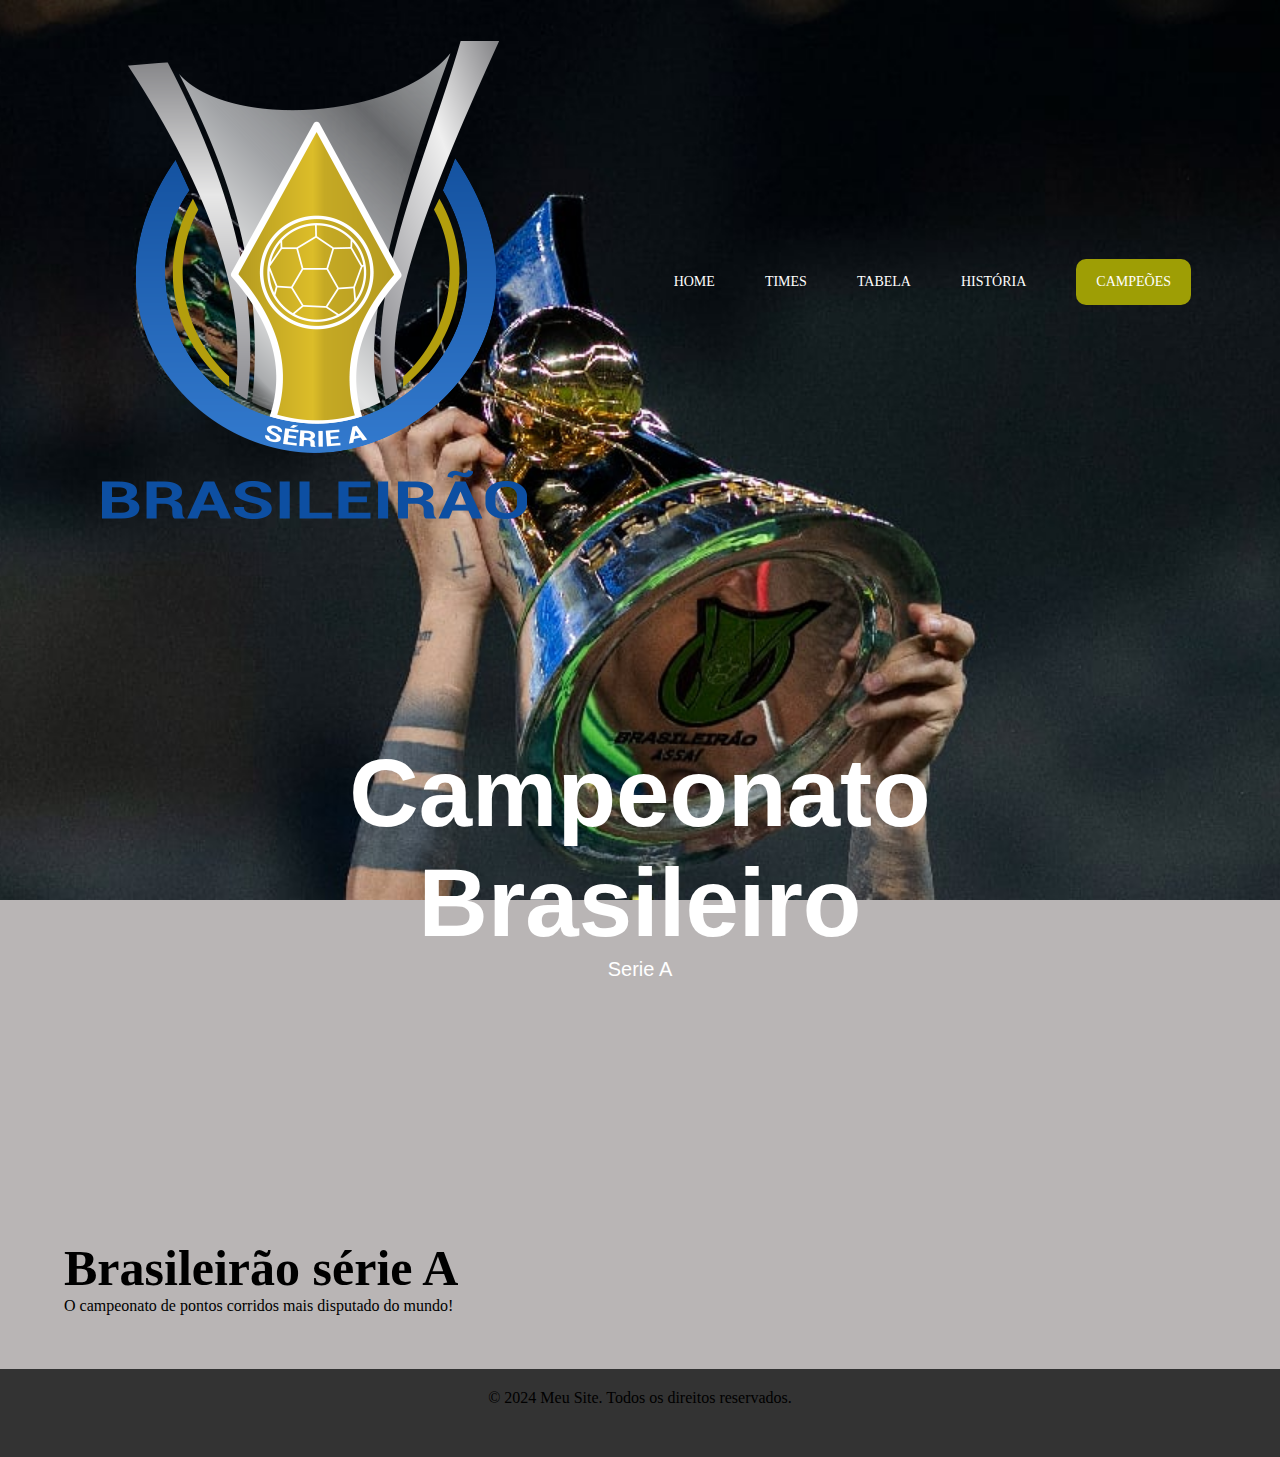
<file: index.html>
<!DOCTYPE html>
<html lang="pt-br">
<head>
    <meta charset="UTF-8">
    <meta name="viewport" content="width=device-width, initial-scale=1.0">
    <link rel="stylesheet" href="css/style.css">
    <title>Brasileirão 2024</title> 
    <link rel="icon" href="img/cabeçalho.png">
</head>
<body>
    <header style="background-image: url(img/libertadores.png);">
        <div class="container">
            <nav>
                <a href="index.html">
                    <img src="img/logo.png" alt="Logo">
                </a>
                <ul>
                  <a href="index.html">Home</a> 
                  <a href="Times.html">Times</a>  
                  <a href="Tabela.html">Tabela</a>
                  <a href="história.html">História</a>  
                  <a class="btn" href="Campeoes.html">Campeões</a>                    
                </ul>
            </nav>
            <section class="banner">
                <div class="banner-text">
                    <h1>Campeonato Brasileiro</h1>
                    <p>Serie A</p>

                </div>

            </section>
        </div>
    </header>
    <section class="faca-mais">
        <div class="container">
        <div class="faca-mais-text">
            <h3>Brasileirão série A</h3>
            <p> O campeonato de pontos corridos mais disputado do mundo!</p>
        </div>
        <div class="faca-mais-img">

        </div>

        </div>
    </section>
    <footer class="site-footer">
        <div class="footer-content">
            <p>&copy; 2024 Meu Site. Todos os direitos reservados.</p>
            <nav class="footer-nav">                
            </nav>
        </div>
    </footer>

    
</body>
</html>
</file>
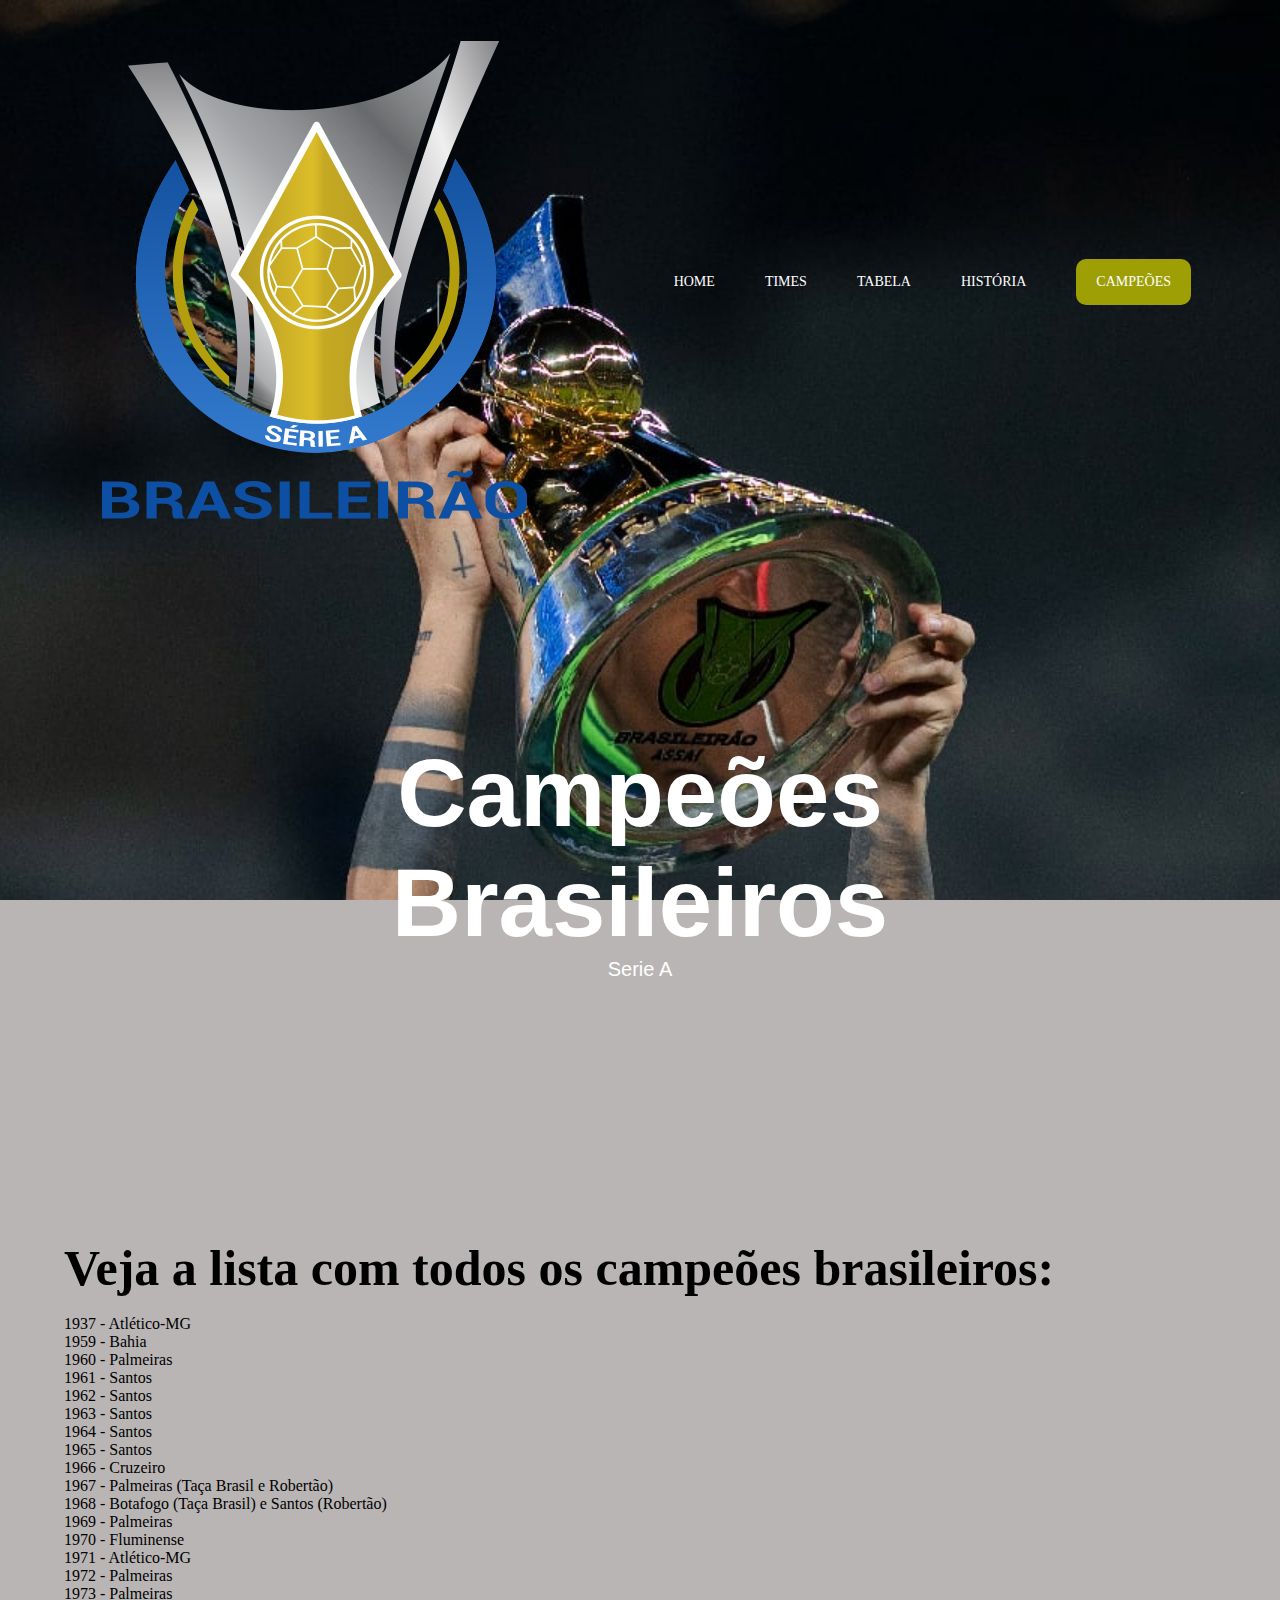
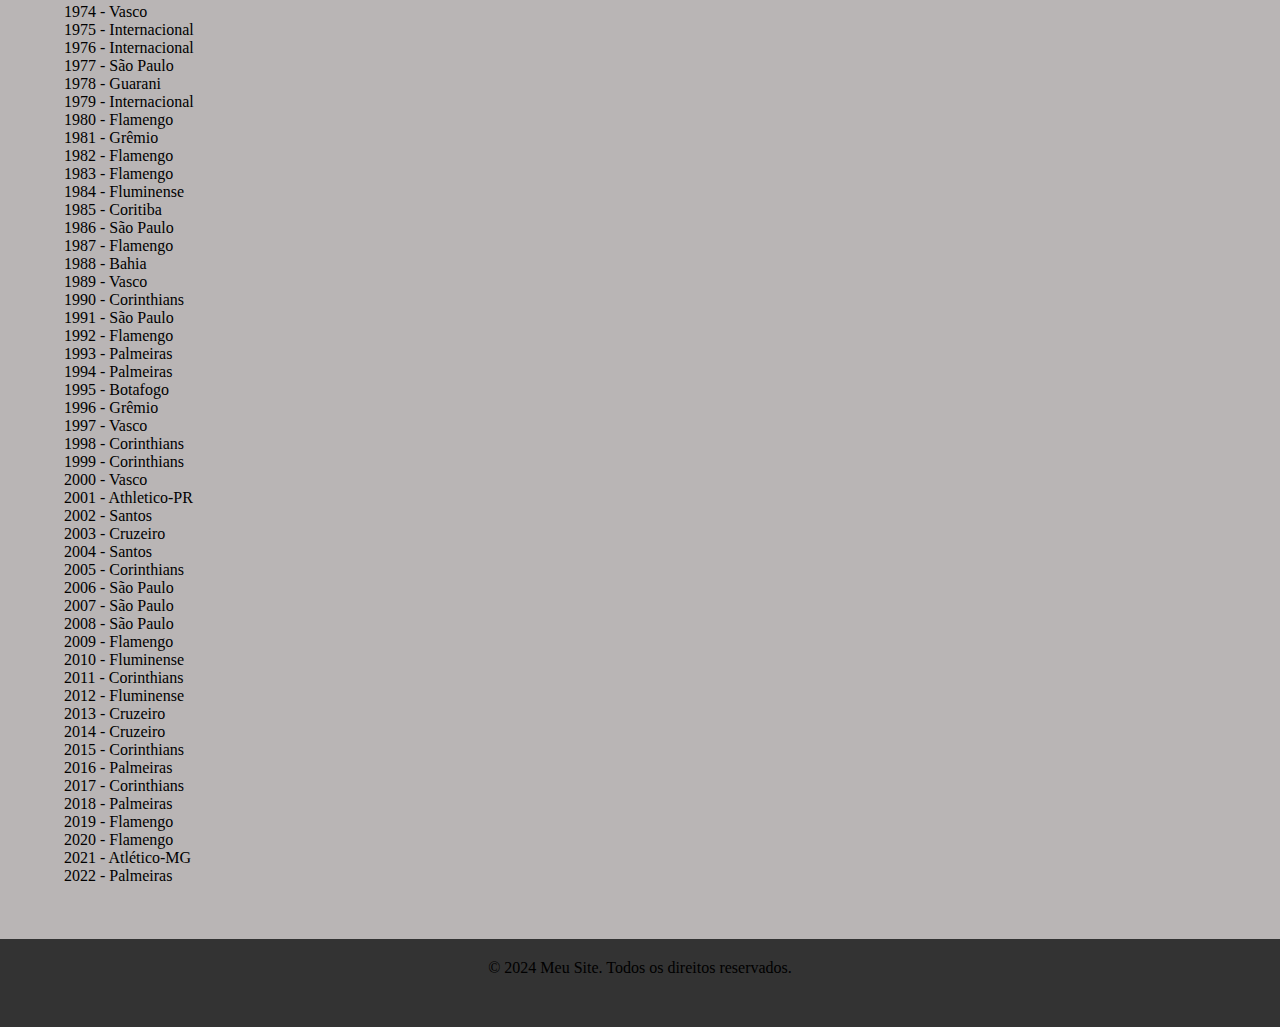
<file: Campeoes.html>
<!DOCTYPE html>
<html lang="pt-br">
<head>
    <meta charset="UTF-8">
    <meta name="viewport" content="width=device-width, initial-scale=1.0">
    <link rel="stylesheet" href="css/style.css">
    <title>campeões</title>
    <link rel="icon" href="img/cabeçalho.png"> 
</head>
<body>
    <header style="background-image: url(img/libertadores.png);">
        <div class="container">
            <nav>
                <a href="index.html">
                    <img src="img/logo.png" alt="Logo">
                </a>
                <ul>
                  <a href="index.html">Home</a> 
                  <a href="Times.html">Times</a>  
                  <a href="Tabela.html">Tabela</a>
                  <a href="história.html">História</a>  
                  <a class="btn" href="Campeoes.html">Campeões</a>                    
                </ul>
            </nav>
            <section class="banner">
                <div class="banner-text">
                    <h1>Campeões Brasileiros</h1>
                    <p>Serie A</p>

                </div>

            </section>
        </div>
    </header>
    <section class="faca-mais">
        <div class="container">
        <div class="faca-mais-text">
            <h3>Veja a lista com todos os campeões brasileiros:</h3>
            <p><br>1937 - Atlético-MG
                <br>1959 - Bahia
                <br>1960 - Palmeiras
                <br>1961 - Santos
                <br>1962 - Santos
                <br>1963 - Santos
                <br>1964 - Santos
                <br>1965 - Santos
                <br>1966 - Cruzeiro
                <br>1967 - Palmeiras (Taça Brasil e Robertão)
                <br>1968 - Botafogo (Taça Brasil) e Santos (Robertão)
                <br>1969 - Palmeiras
                <br>1970 - Fluminense
                <br>1971 - Atlético-MG
                <br>1972 - Palmeiras
                <br>1973 - Palmeiras
                <br>1974 - Vasco
                <br>1975 - Internacional
                <br>1976 - Internacional
                <br> 1977 - São Paulo
                <br> 1978 - Guarani
                <br> 1979 - Internacional
                <br>1980 - Flamengo
                <br> 1981 - Grêmio
                <br>1982 - Flamengo
                <br>1983 - Flamengo
                <br> 1984 - Fluminense
                <br> 1985 - Coritiba
                <br> 1986 - São Paulo
                <br> 1987 - Flamengo
                <br>  1988 - Bahia
                <br>1989 - Vasco
                <br> 1990 - Corinthians
                <br>1991 - São Paulo
                <br> 1992 - Flamengo
                <br>1993 - Palmeiras
                <br>1994 - Palmeiras
                <br> 1995 - Botafogo
                <br> 1996 - Grêmio
               <br>1997 - Vasco
               <br>1998 - Corinthians
               <br>1999 - Corinthians
               <br>2000 - Vasco
               <br>2001 - Athletico-PR
               <br>2002 - Santos
               <br>2003 - Cruzeiro
               <br>2004 - Santos
               <br>2005 - Corinthians
               <br>2006 - São Paulo
               <br>2007 - São Paulo
               <br>2008 - São Paulo
               <br>2009 - Flamengo
               <br>2010 - Fluminense
               <br>2011 - Corinthians
               <br>2012 - Fluminense
               <br>2013 - Cruzeiro
               <br>2014 - Cruzeiro
               <br>2015 - Corinthians
               <br>2016 - Palmeiras
               <br>2017 - Corinthians
               <br>2018 - Palmeiras
               <br>2019 - Flamengo
               <br>2020 - Flamengo
               <br>2021 - Atlético-MG
               <br>2022 - Palmeiras</p>
        </div>
        <div class="faca-mais-img">

        </div>

        </div>
    </section>
    <footer class="site-footer">
        <div class="footer-content">
            <p>&copy; 2024 Meu Site. Todos os direitos reservados.</p>
            <nav class="footer-nav">                
            </nav>
        </div>
    </footer>

           
</body>
</html>
</file>
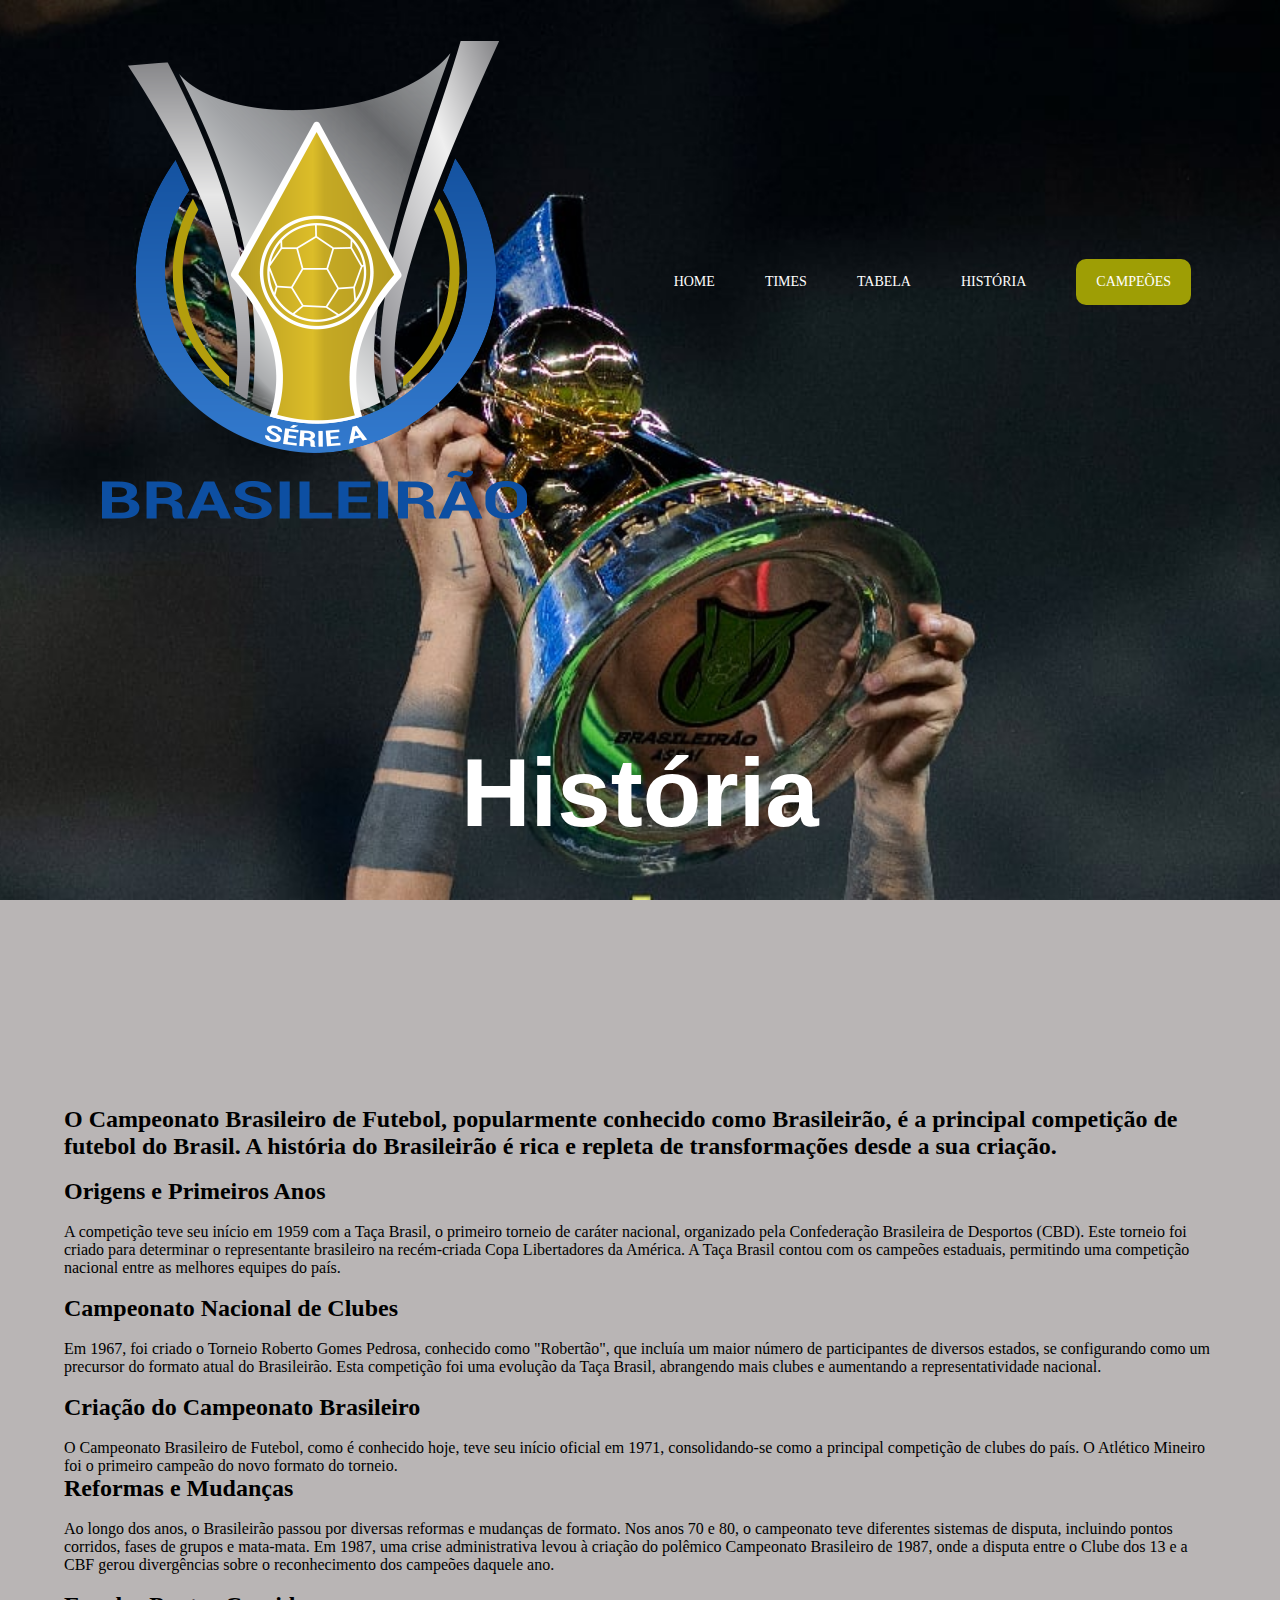
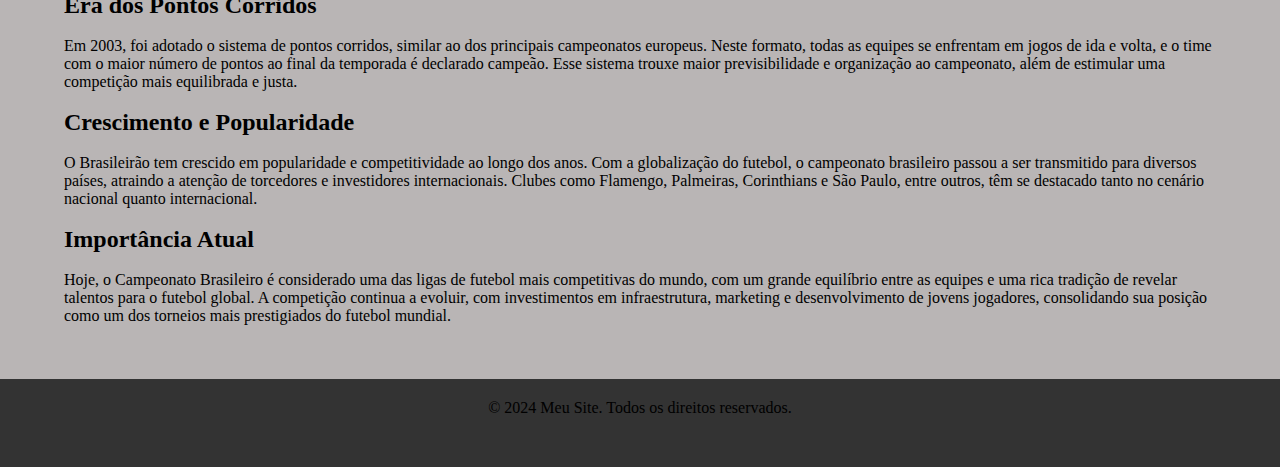
<file: história.html>
<!DOCTYPE html>
<html lang="pt-br">
<head>
    <meta charset="UTF-8">
    <meta name="viewport" content="width=device-width, initial-scale=1.0">
    <link rel="stylesheet" href="css/style.css">
    <title>História</title> 
    <link rel="icon" href="img/cabeçalho.png">
</head>
<body>
    <header style="background-image: url(img/libertadores.png);">
        <div class="container">
            <nav>
                <a href="index.html">
                    <img src="img/logo.png" alt="Logo">
                </a>
                <ul>
                  <a href="index.html">Home</a> 
                  <a href="Times.html">Times</a>  
                  <a href="Tabela.html">Tabela</a>
                  <a href="história.html">História</a>  
                  <a class="btn" href="Campeoes.html">Campeões</a>                    
                </ul>
            </nav>
            <section class="banner">
                <div class="banner-text">
                    <h1>História</h1>
                

                </div>

            </section>
        </div>
    </header>
    <section class="faca-mais">
        <div class="container">
        <div class="faca-mais-text">
            <h2>O Campeonato Brasileiro de Futebol, popularmente conhecido como Brasileirão, é a principal competição de futebol do Brasil. A história do Brasileirão é rica e repleta de transformações desde a sua criação.</h3>
<br>
                <h2>Origens e Primeiros Anos</h3>
                    <br>               
                <p>A competição teve seu início em 1959 com a Taça Brasil, o primeiro torneio de caráter nacional, organizado pela Confederação Brasileira de Desportos (CBD). Este torneio foi criado para determinar o representante brasileiro na recém-criada Copa Libertadores da América. A Taça Brasil contou com os campeões estaduais, permitindo uma competição nacional entre as melhores equipes do país.</p>
                <br>            
                <h2>Campeonato Nacional de Clubes</h3>
                    <br>
                <p>Em 1967, foi criado o Torneio Roberto Gomes Pedrosa, conhecido como "Robertão", que incluía um maior número de participantes de diversos estados, se configurando como um precursor do formato atual do Brasileirão. Esta competição foi uma evolução da Taça Brasil, abrangendo mais clubes e aumentando a representatividade nacional.</p>
                <br>
                <h2> Criação do Campeonato Brasileiro</h3>
                    <br>
                <p>O Campeonato Brasileiro de Futebol, como é conhecido hoje, teve seu início oficial em 1971, consolidando-se como a principal competição de clubes do país. O Atlético Mineiro foi o primeiro campeão do novo formato do torneio.
                    <br>
                        <h2> Reformas e Mudanças</h3>
                            <br>
                <p> Ao longo dos anos, o Brasileirão passou por diversas reformas e mudanças de formato. Nos anos 70 e 80, o campeonato teve diferentes sistemas de disputa, incluindo pontos corridos, fases de grupos e mata-mata. Em 1987, uma crise administrativa levou à criação do polêmico Campeonato Brasileiro de 1987, onde a disputa entre o Clube dos 13 e a CBF gerou divergências sobre o reconhecimento dos campeões daquele ano.</p>
                <br>
                <h2> Era dos Pontos Corridos</h3>
                    <br>
                <p>Em 2003, foi adotado o sistema de pontos corridos, similar ao dos principais campeonatos europeus. Neste formato, todas as equipes se enfrentam em jogos de ida e volta, e o time com o maior número de pontos ao final da temporada é declarado campeão. Esse sistema trouxe maior previsibilidade e organização ao campeonato, além de estimular uma competição mais equilibrada e justa.</p>
                <br>
                <h2> Crescimento e Popularidade</h3>
                    <br>
                <p> O Brasileirão tem crescido em popularidade e competitividade ao longo dos anos. Com a globalização do futebol, o campeonato brasileiro passou a ser transmitido para diversos países, atraindo a atenção de torcedores e investidores internacionais. Clubes como Flamengo, Palmeiras, Corinthians e São Paulo, entre outros, têm se destacado tanto no cenário nacional quanto internacional.</p>
                <br>
                <h2> Importância Atual</h3>
                    <br>
                <p>Hoje, o Campeonato Brasileiro é considerado uma das ligas de futebol mais competitivas do mundo, com um grande equilíbrio entre as equipes e uma rica tradição de revelar talentos para o futebol global. A competição continua a evoluir, com investimentos em infraestrutura, marketing e desenvolvimento de jovens jogadores, consolidando sua posição como um dos torneios mais prestigiados do futebol mundial.</p>
            
        </div>
        <div class="faca-mais-img">

        </div>

        </div>
    </section>
    <footer class="site-footer">
        <div class="footer-content">
            <p>&copy; 2024 Meu Site. Todos os direitos reservados.</p>
            <nav class="footer-nav">                
            </nav>
        </div>
    </footer>

    
</body>
</html>
</file>
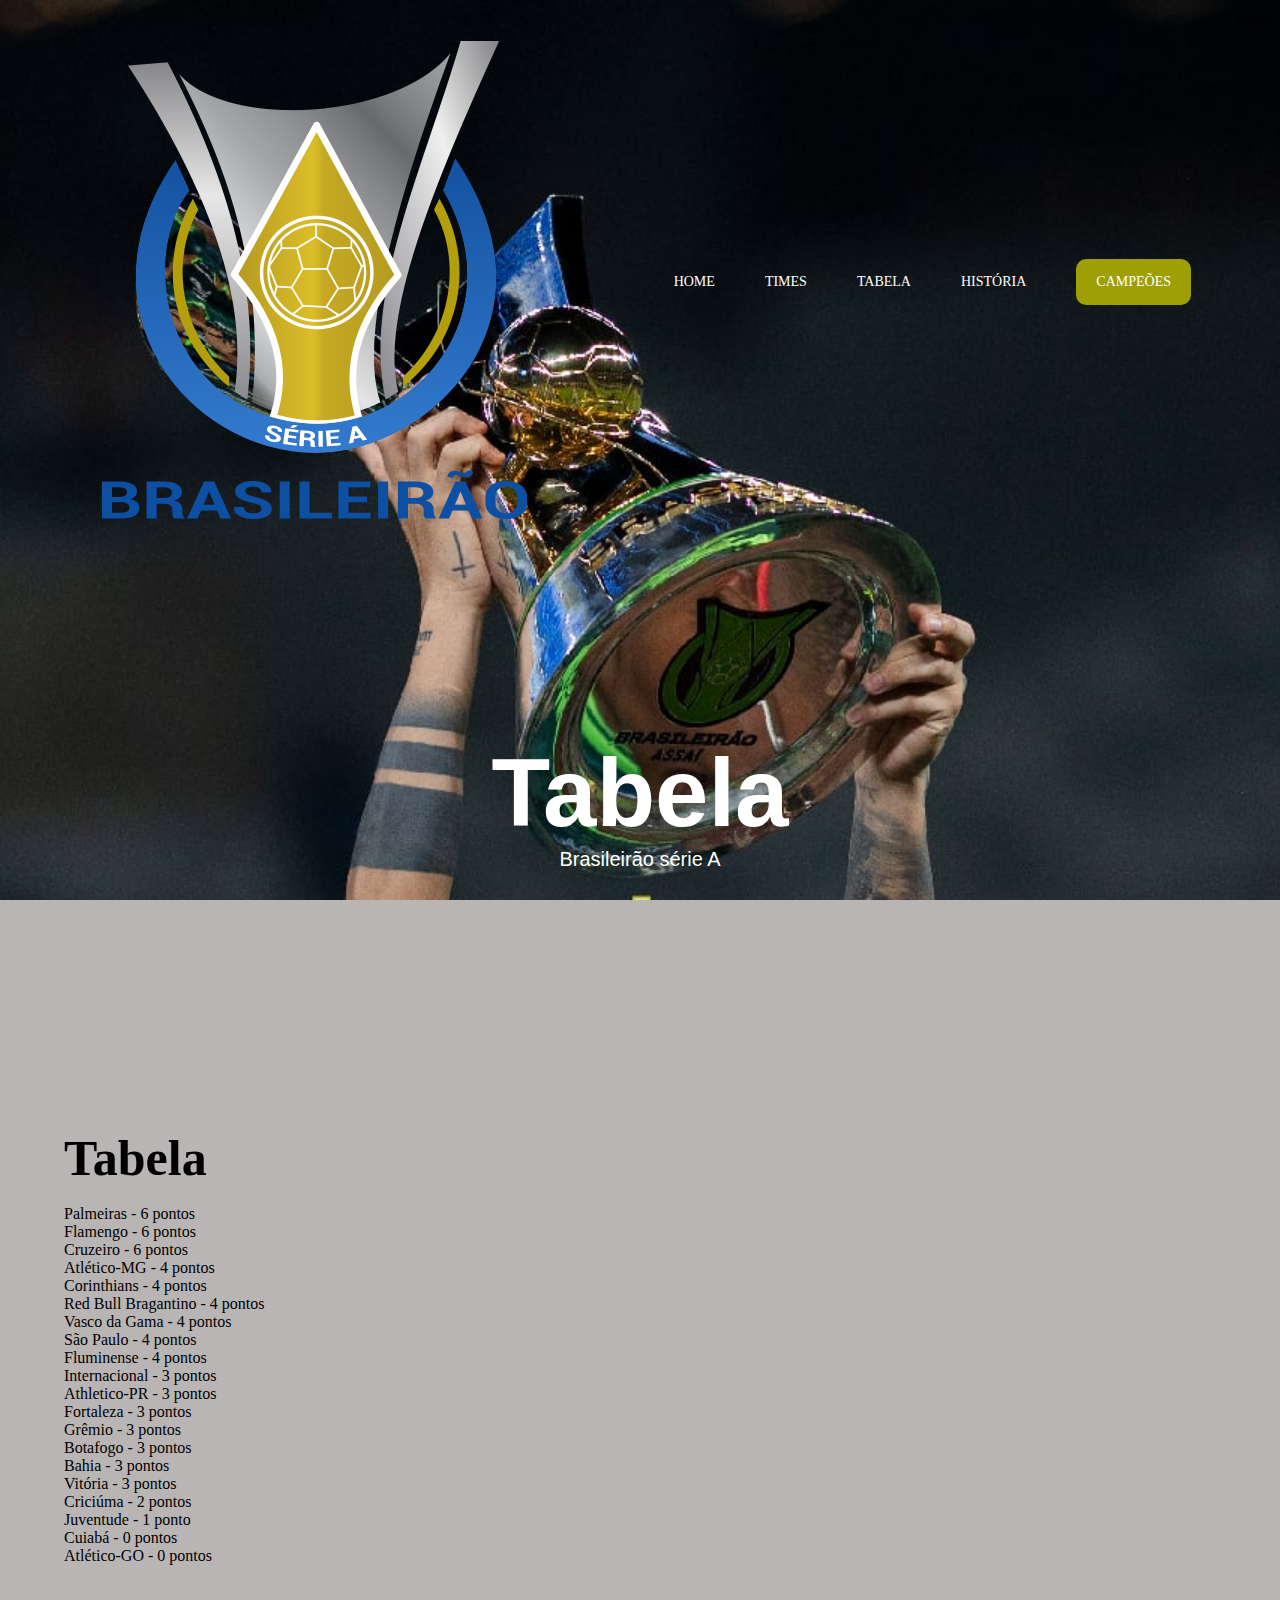
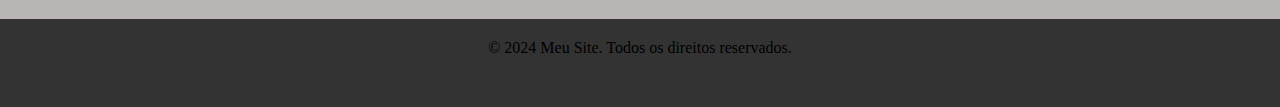
<file: Tabela.html>
<!DOCTYPE html>
<html lang="pt-br">
<head>
    <meta charset="UTF-8">
    <meta name="viewport" content="width=device-width, initial-scale=1.0">
    <link rel="stylesheet" href="css/style.css">
    <title>Tabela</title> 
    <link rel="icon" href="img/cabeçalho.png">
</head>
<body>
    <header style="background-image: url(img/libertadores.png);">
        <div class="container">
            <nav>
                <a href="index.html">
                    <img src="img/logo.png" alt="Logo">
                </a>
                <ul>
                  <a href="index.html">Home</a> 
                  <a href="Times.html">Times</a>  
                  <a href="Tabela.html">Tabela</a>
                  <a href="história.html">História</a>  
                  <a class="btn" href="Campeoes.html">Campeões</a>                    
                </ul>
            </nav>
            <section class="banner">
                <div class="banner-text">
                    <h1>Tabela</h1>
                    <p>Brasileirão série A</p>

                </div>

            </section>
        </div>
    </header>
    <section class="faca-mais">
        <div class="container">
        <div class="faca-mais-text">
            <h3>Tabela</h3>
            <p><br>Palmeiras - 6 pontos
               <br> Flamengo - 6 pontos
               <br> Cruzeiro - 6 pontos
               <br> Atlético-MG - 4 pontos
               <br> Corinthians - 4 pontos
               <br> Red Bull Bragantino - 4 pontos
               <br> Vasco da Gama - 4 pontos
               <br> São Paulo - 4 pontos
               <br> Fluminense - 4 pontos
               <br> Internacional - 3 pontos
               <br> Athletico-PR - 3 pontos
               <br> Fortaleza - 3 pontos
               <br> Grêmio - 3 pontos
               <br> Botafogo - 3 pontos
               <br> Bahia - 3 pontos
               <br> Vitória - 3 pontos
               <br> Criciúma - 2 pontos
               <br> Juventude - 1 ponto
               <br> Cuiabá - 0 pontos
               <br> Atlético-GO - 0 pontos</p>
        </div>
        <div class="faca-mais-img">

        </div>

        </div>
    </section>
    <footer class="site-footer">
        <div class="footer-content">
            <p>&copy; 2024 Meu Site. Todos os direitos reservados.</p>
            <nav class="footer-nav">                
            </nav>
        </div>
    </footer>

    
</body>
</html>
</file>
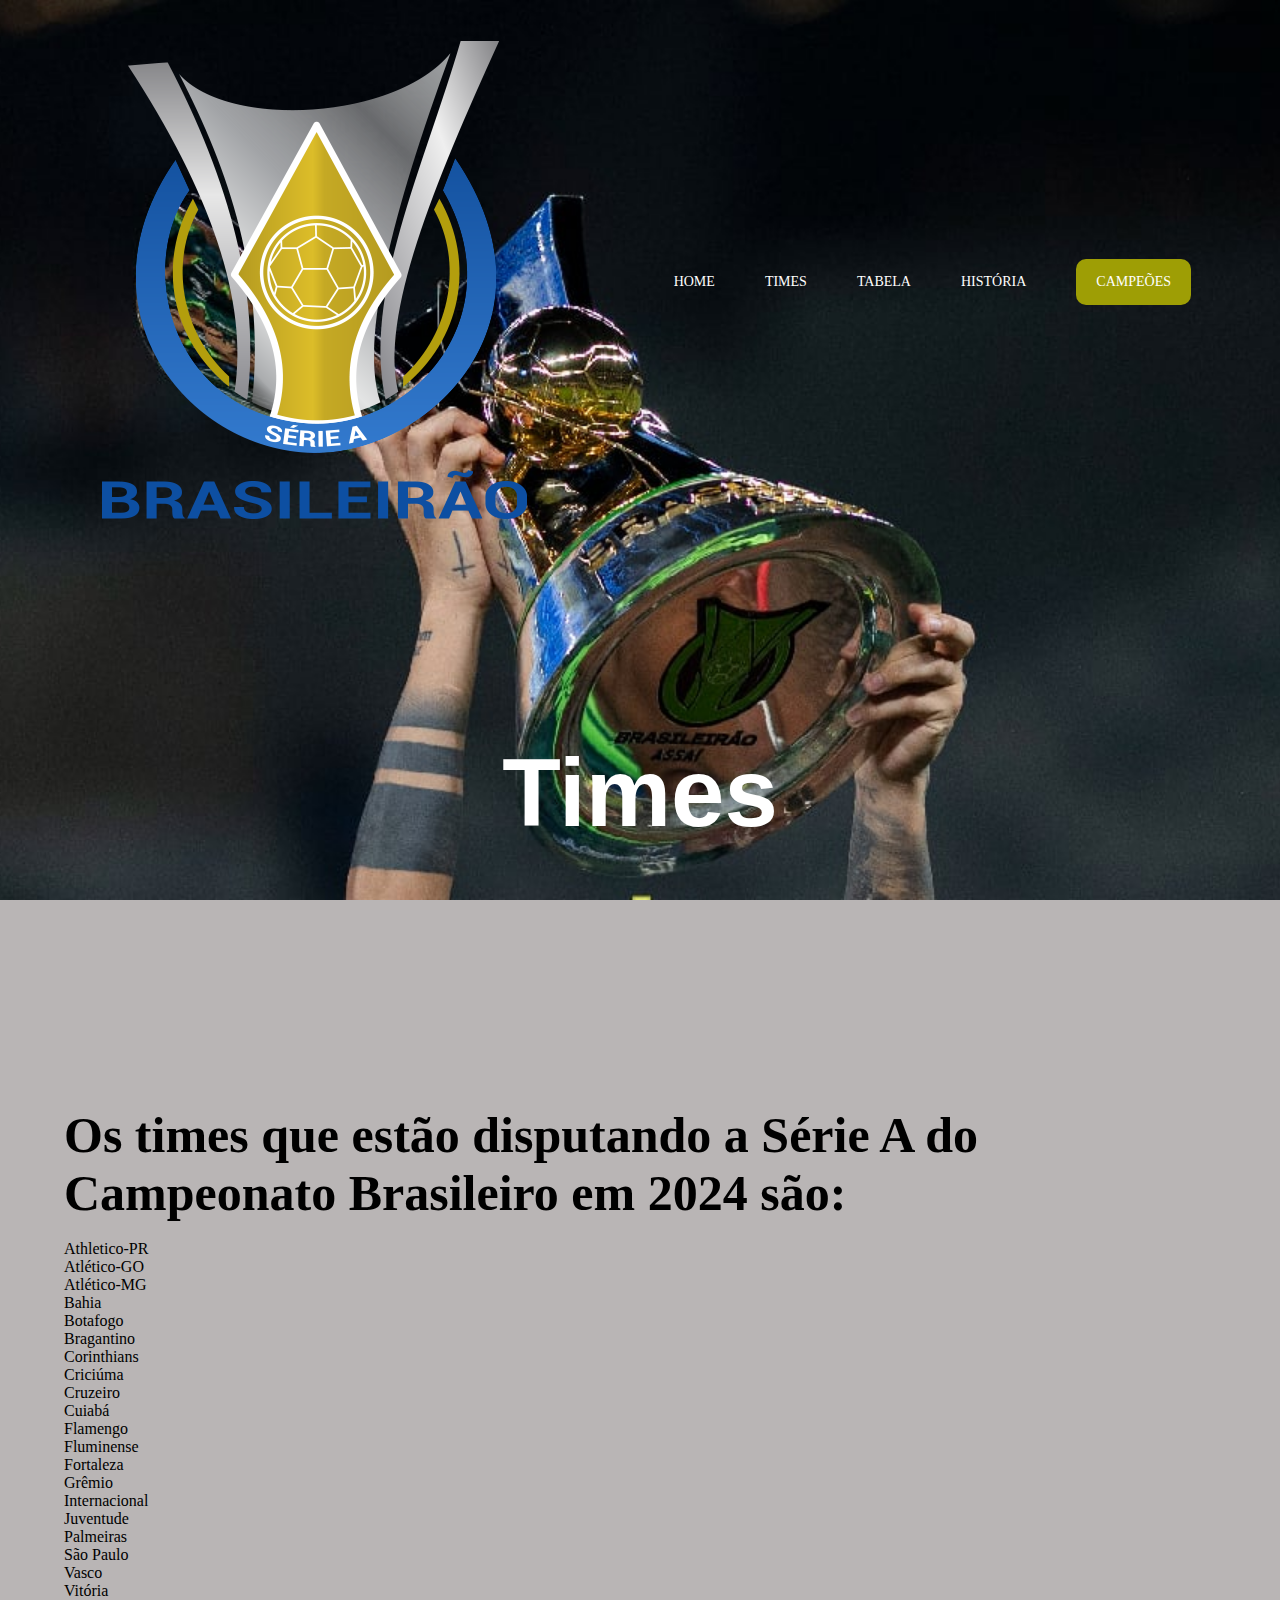
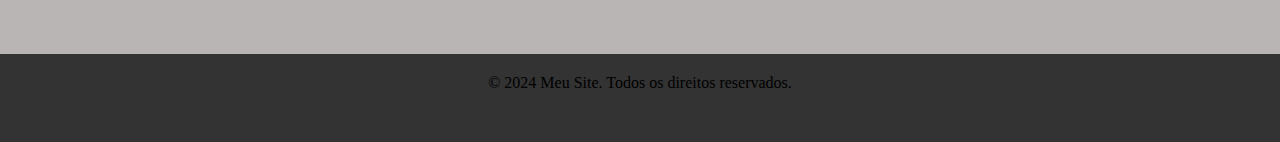
<file: Times.html>
<!DOCTYPE html>
<html lang="pt-br">
<head>
    <meta charset="UTF-8">
    <meta name="viewport" content="width=device-width, initial-scale=1.0">
    <link rel="stylesheet" href="css/style.css">
    <title>Times</title> 
    <link rel="icon" href="img/cabeçalho.png">
</head>
<body>
    <header style="background-image: url(img/libertadores.png);">
        <div class="container">
            <nav>
                <a href="index.html">
                    <img src="img/logo.png" alt="Logo">
                </a>
                <ul>
                  <a href="index.html">Home</a> 
                  <a href="Times.html">Times</a>  
                  <a href="Tabela.html">Tabela</a>
                  <a href="história.html">História</a>  
                  <a class="btn" href="Campeoes.html">Campeões</a>                    
                </ul>
            </nav>
            <section class="banner">
                <div class="banner-text">
                    <h1>Times</h1>               

                </div>

            </section>
        </div>
    </header>
    <section class="faca-mais">
        <div class="container">
        <div class="faca-mais-text">
            <h3>Os times que estão disputando a Série A do Campeonato Brasileiro em 2024 são:</h3>
            <p><br>Athletico-PR
                <br>Atlético-GO
                <br>Atlético-MG
                <br>Bahia
                <br>Botafogo
                <br>Bragantino
                <br>Corinthians
                <br>Criciúma
                <br>Cruzeiro
                <br>Cuiabá
                <br>Flamengo
                <br>Fluminense
                <br>Fortaleza
                <br>Grêmio
                <br>Internacional
                <br>Juventude
                <br>Palmeiras
                <br>São Paulo
                <br>Vasco
                <br>Vitóri​a</p>
        </div>
        <div class="faca-mais-img">

        </div>

        </div>
    </section>
    <footer class="site-footer">
        <div class="footer-content">
            <p>&copy; 2024 Meu Site. Todos os direitos reservados.</p>
            <nav class="footer-nav">                
            </nav>
        </div>
    </footer>

    
</body>
</html>
</file>
<file: css/style.css>
*{
    margin: 0;
    padding: 0;
    box-sizing: border-box;
    text-decoration: none;
    outline: none;
}
body{
    background-color: rgb(185, 181, 181);
}
section, footer{
    padding: 54px 0;
}
h3{
    font-size: 50px;
    color: black;
}
p{
    color: black;
}
.container{
    max-width: 1400px;
    margin: 0 auto;
    padding: 0 5%;
}
.btn{
    background-color: rgb(158, 158, 5);
    color: white;
    padding: 15px 20px;
    border-radius: 10px;
    cursor: pointer;
    display: inline-block;
}
header{
    background-position: center;
    background-size: cover;
    background-attachment: fixed;
}
nav{
    display: flex;
    align-items: center;
    justify-content: space-between;
    padding-top: 30px;
}
nav ul{
    display: flex;
    align-items:center;
}
nav ul a{
    color: white;
    margin: 0 25px;
    text-transform: uppercase;
    font-size: 14px;
    display: block;
}
nav ul a ::after{
    content:"";
    background-color: rgb(179, 179, 10);
    height: 3px;
    width: 0%;
    display: block;
    margin: 0 auto;
    transition: 0.3s;
}
nav ul a:hover::after{
    width: 100%;
}
.banner{
    display: block;
    justify-content: center;
}
.banner .banner-text{
    margin: 150px;
    text-align: center;
    padding: 0 90px;
}
.banner .banner-text h1{
    font-size: 96px;
    color: white;
    font-family: Verdana, Geneva, Tahoma, sans-serif;
}
.banner .banner-text p {
    font-size: 20px;
    color: white;
    font-weight: lighter;
    font-family: Verdana, Geneva, Tahoma, sans-serif;
}
.site-footer {
    background-color: #333;
    color: #fff;
    text-align: center;
    padding: 20px 0;
}

.footer-content {
    max-width: 1200px;
    margin: 0 auto;
    padding: 0 20px;
}

.footer-nav ul {
    list-style: none;
    padding: 0;
}

.footer-nav li {
    display: inline;
    margin: 0 10px;
}

.footer-nav a {
    color: #fff;
    text-decoration: none;
}

.footer-nav a:hover {
    text-decoration: underline;
}
</file>
